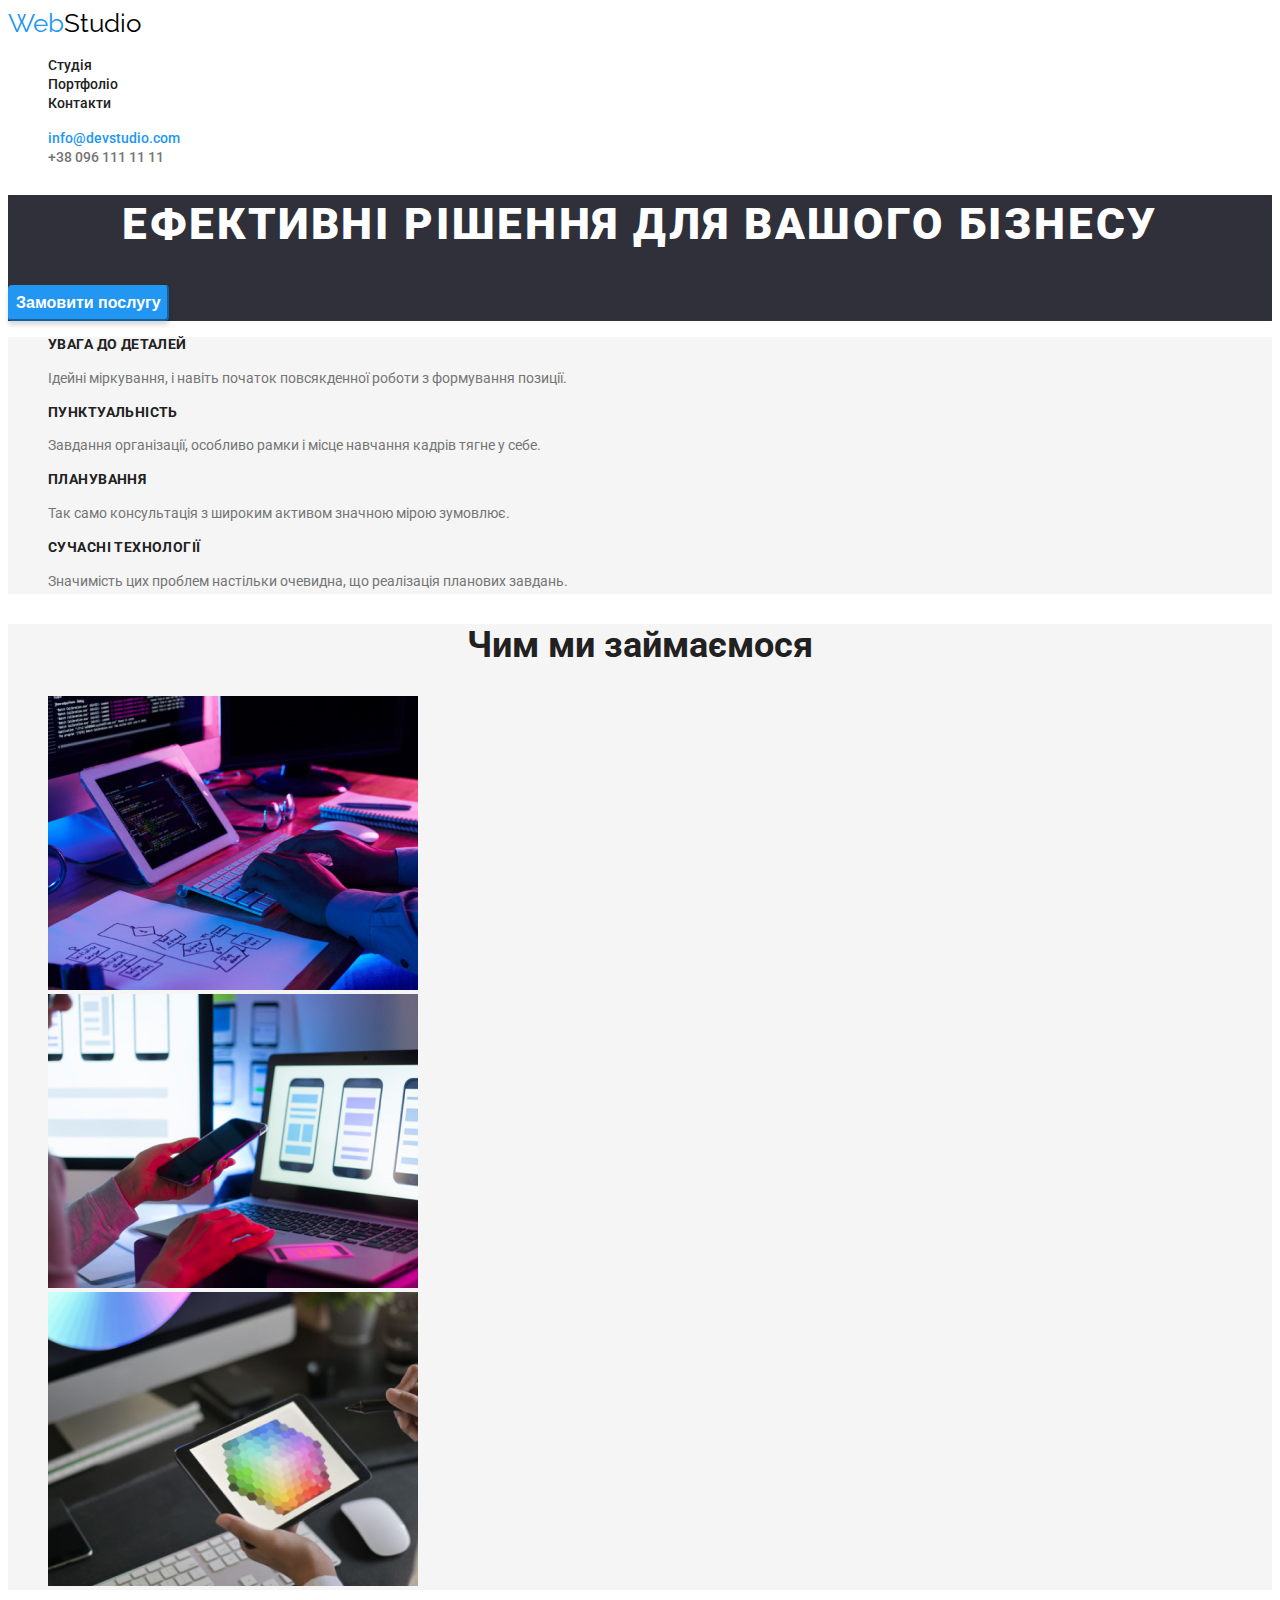
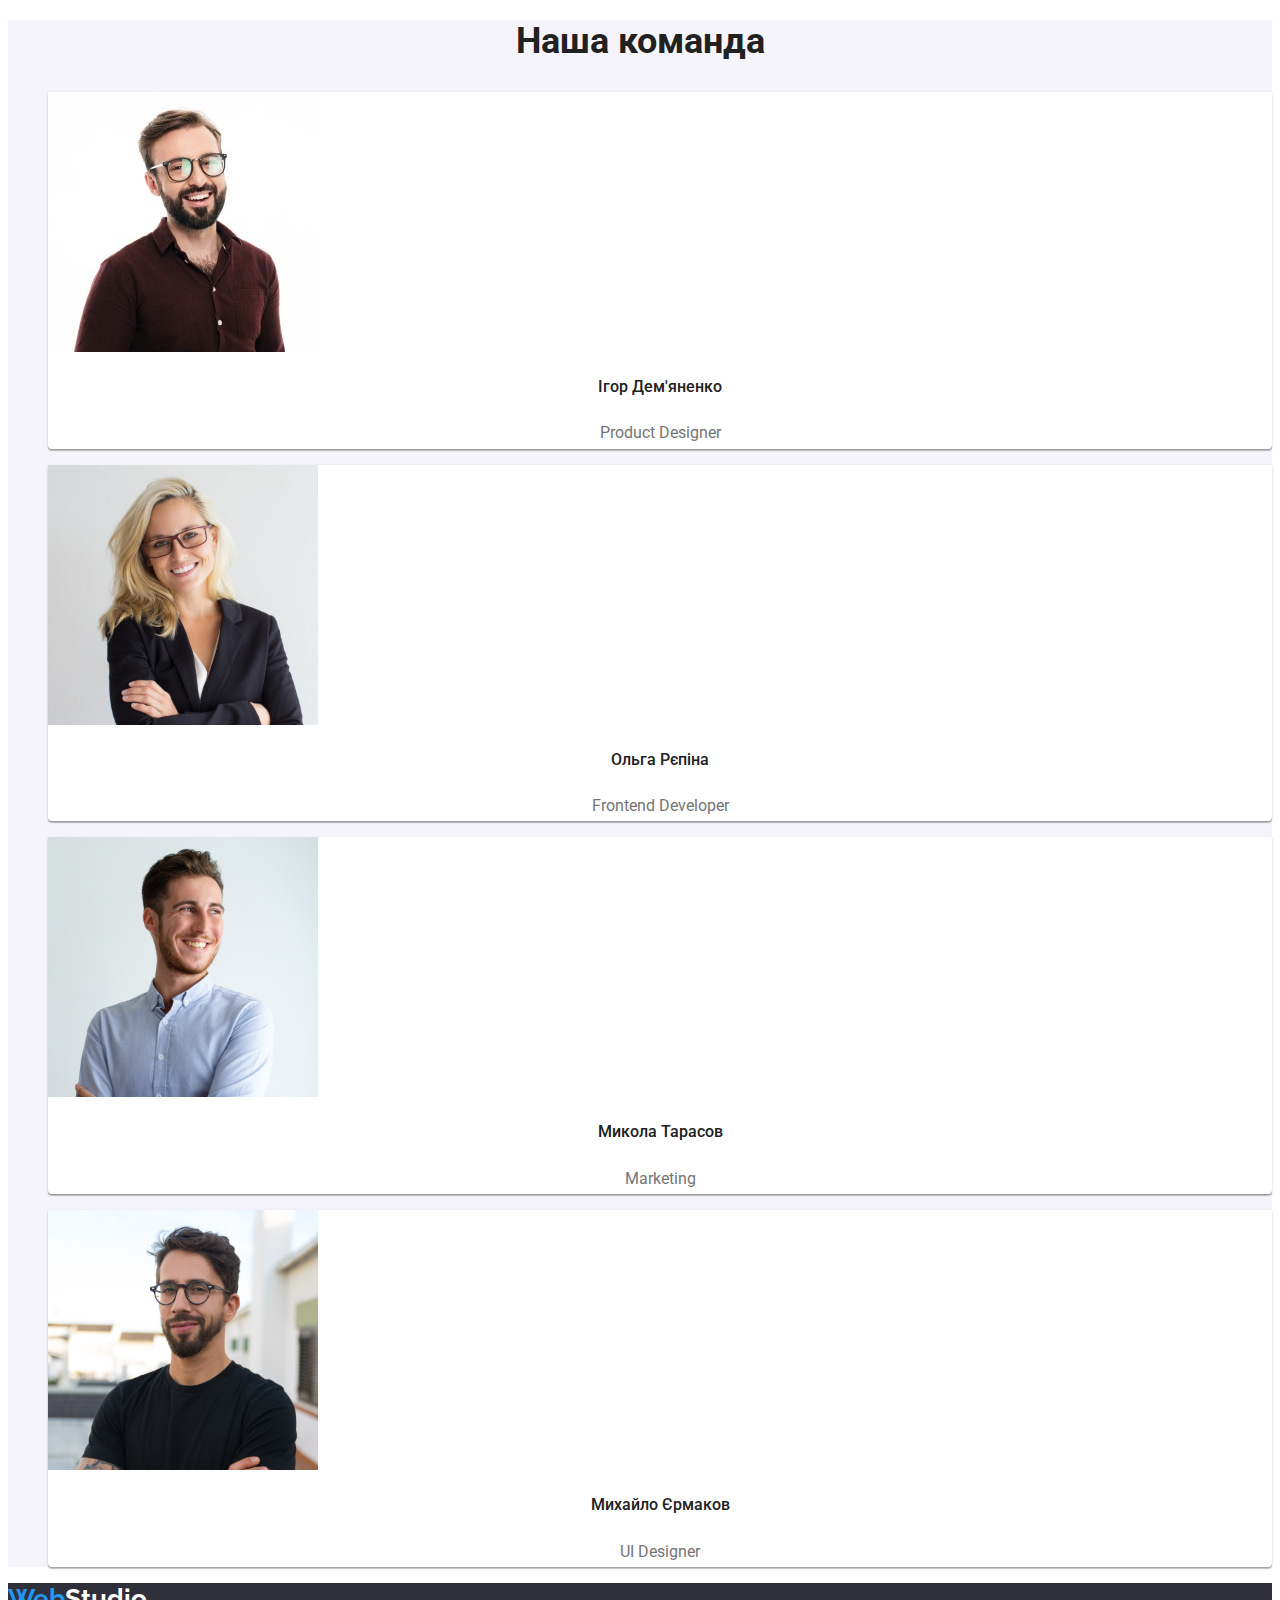
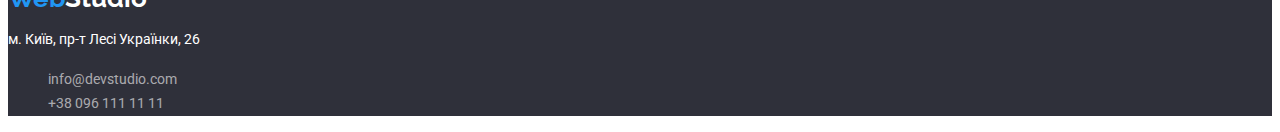
<file: index.html>
<!DOCTYPE html>
<html lang="uk">
    <head>
        <meta charset="utf-8">
        <meta name="viewport" content="width=device-width, intial-scale=1.0">
        <title>Document</title>
        <link href="https://fonts.googleapis.com/css2?family=Raleway:wght@700&family=Roboto:wght@400;500;700;900&display=swap"
        rel="stylesheet">
        <link rel="stylesheet" href="./css/styles.css">
    </head>
    <body>
        <header>
            <nav>
                <a href="/" class="logo">
                    <span>Web</span>Studio
                </a>
        
                <ul>
                    <li><a href="./index.html" class="list">Студія</a></li>
                    <li><a href="./portfolio.html" class="list">Портфоліо</a></li>
                    <li><a href="#" class="list">Контакти</a></li>
                </ul>
        
            </nav>
            <ul>
                <li><a href="#" class="item">info@devstudio.com</a></li>
                <li><a href="#" class="phone">+38 096 111 11 11</a></li>
            </ul>
        
        </header>
       
        <main>

            <div>
                <section class="promo-title">
                    <h1  class="title">Ефективні рішення для вашого бізнесу</h1>
                    <button class="button-title" type="button">Замовити послугу</button>
                </section>
            </div>

            <section class="aside">
                 <h2 hidden>Особливості</h2>
                   <ul>
                         <li>
                             <h3 class="subject">УВАГА ДО ДЕТАЛЕЙ</h3>
                             <p class="content">Ідейні міркування, і навіть початок повсякденної роботи з формування позиції.</p>
                         </li>
                         <li>
                             <h3 class="subject">ПУНКТУАЛЬНІСТЬ</h3>
                             <p class="content">Завдання організації, особливо рамки і місце навчання кадрів тягне у себе.</p>
                         </li>
                          <li>
                             <h3 class="subject">ПЛАНУВАННЯ</h3>
                             <p class="content">Так само консультація з широким активом значною мірою зумовлює.</p>
                         </li>
                         <li>
                             <h3 class="subject">СУЧАСНІ ТЕХНОЛОГІЇ</h3>
                             <p class="content">Значимість цих проблем настільки очевидна, що реалізація планових завдань.</p>
                         </li>
    
            </ul>                   

          </section>
          <section class="aside">
            <h2 class="heading">Чим ми займаємося</h2>
              <ul>
                   <li> 
                       <img src="./images/img1.jpg" alt="фото набору коду" width="370">
                  </li>

                  <li> 
                      <img src="./images/img2.jpg" alt="фото дзвінка" width="370">
                  </li>

                  <li> 
                      <img src="./images/img3.jpg" alt="фото вибору кольору" width="370">
                  </li>            
              </ul>

         </section>
         <section class="holder">
              <h2 class="heading">Наша команда</h2>
               <ul>
                 <li class="box">
                      <img src="./images/photodem.jpg" alt="фото демяненка" width="270">
                      <h3 class="name">Ігор Дем'яненко</h3>
                      <p class="text-box">Product Designer</p>
                 </li>                       
            
                 <li class="box"> 
                     <img src="./images/photorep.jpg" alt="фото репіної" width="270">
                     <h3 class="name">Ольга Рєпіна</h3>
                     <p class="text-box">Frontend Developer</p>
                 </li>

                  <li class="box"> 
                     <img src="./images/phototer.jpg" alt="фото тарасова" width="270">
                     <h3 class="name">Микола Тарасов</h3>
                     <p class="text-box">Marketing</p>
                 </li>

                 <li class="box"> 
                     <img src="./images/photoerm.jpg" alt="фото єрмакова" width="270">
                     <h3 class="name">Михайло Єрмаков</h3>
                     <p class="text-box">UI Designer</p>
                 </li>
             </ul>
         </section>
                  
        </main>
        <footer>
           <a href="/" class="footer-logo"><span>Web</span>Studio</a>
            <address>
             <p class="text">м. Київ, пр-т Лесі Українки, 26</p>
                  <ul>
                      <li><a href="amalino" class="search">info@devstudio.com</a></li>
                     <li><a href="tel" class="search">+38 096 111 11 11</a></li>
                 </ul>
            </address>
    
        </footer>

    </body>

</html>
</file>
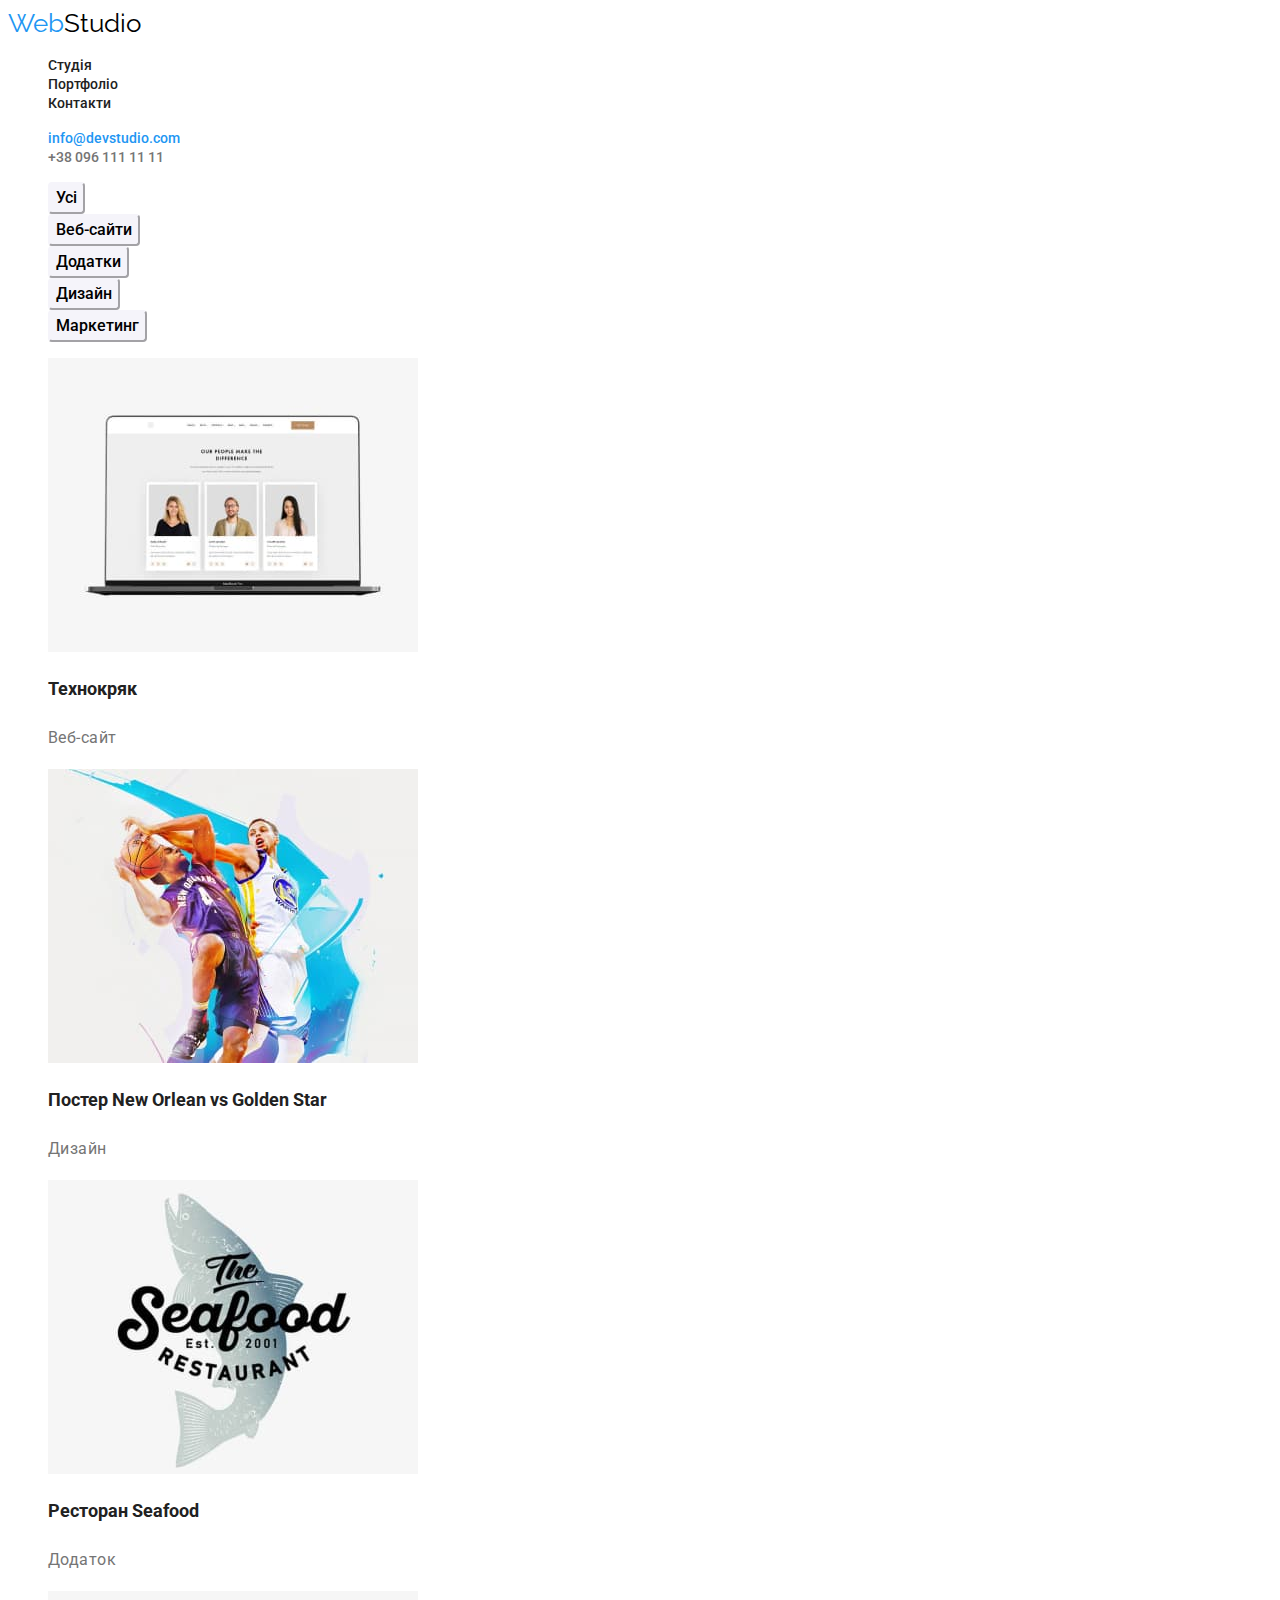
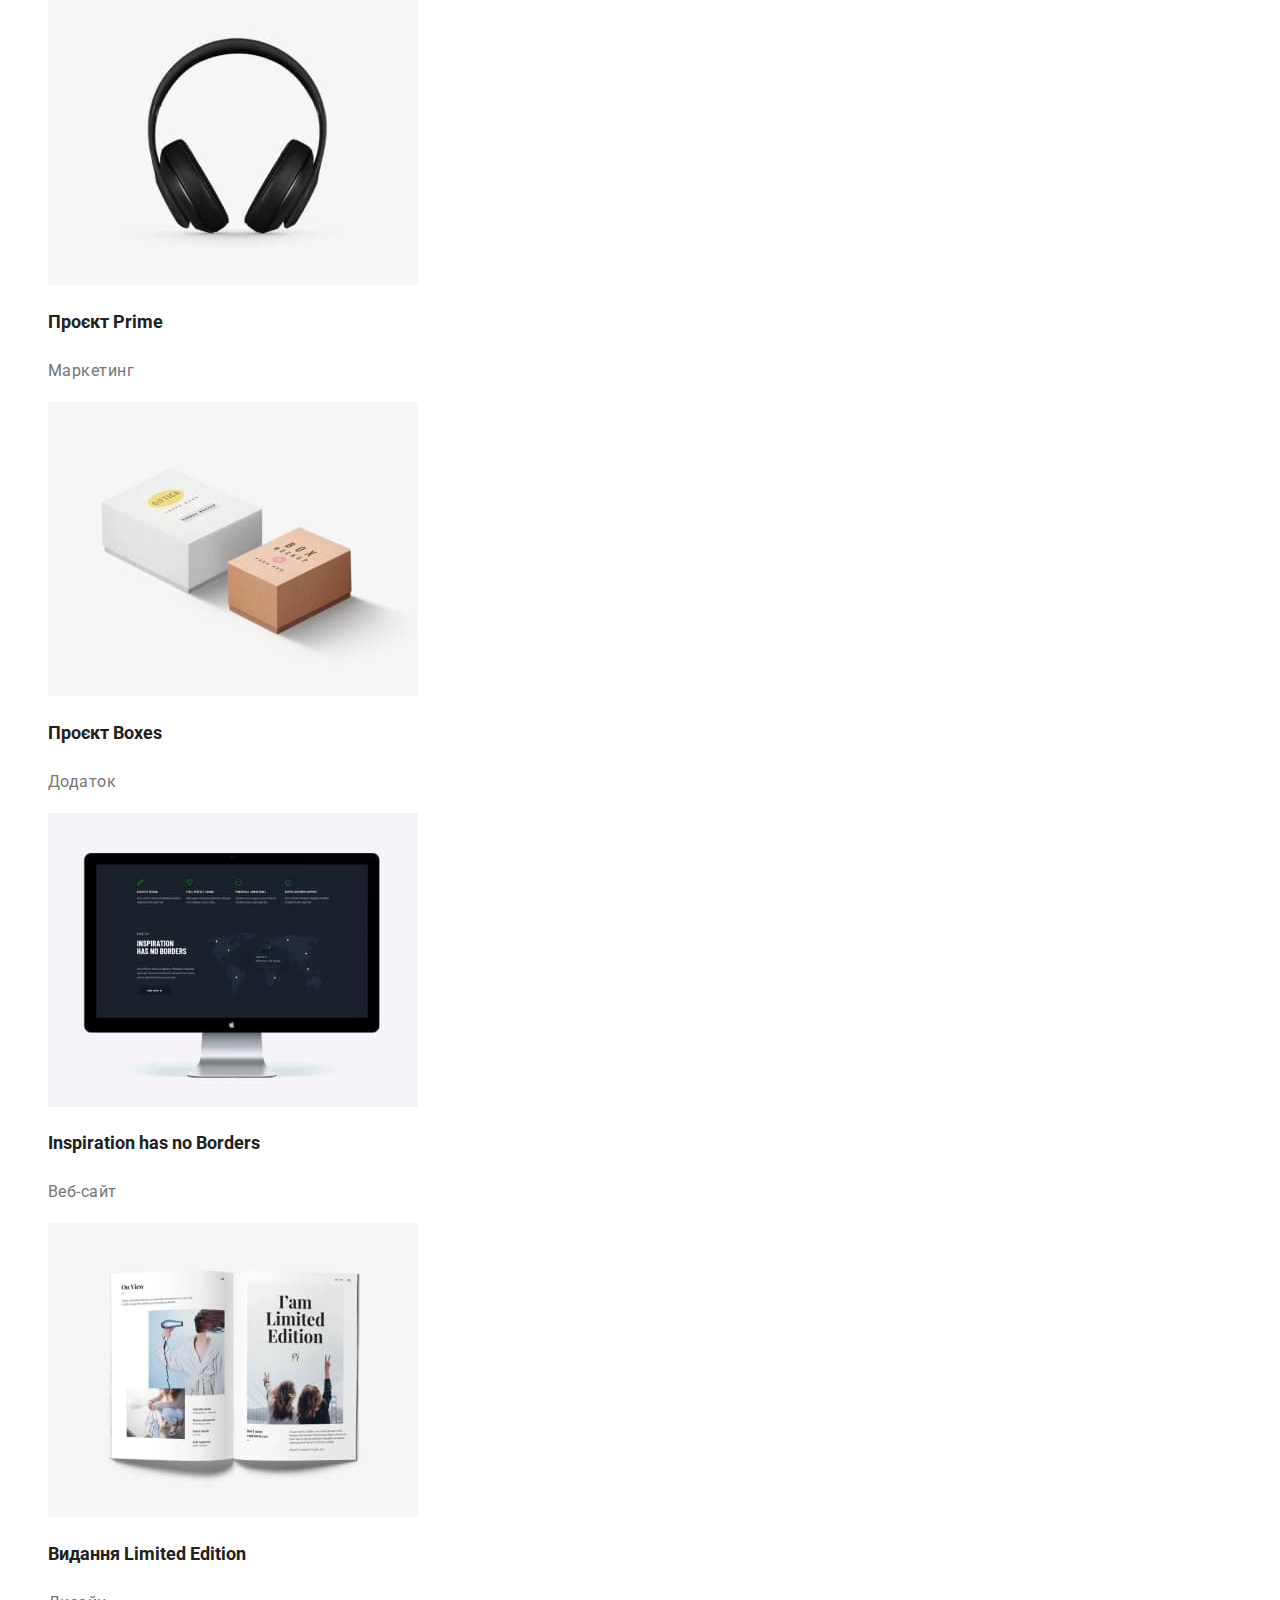
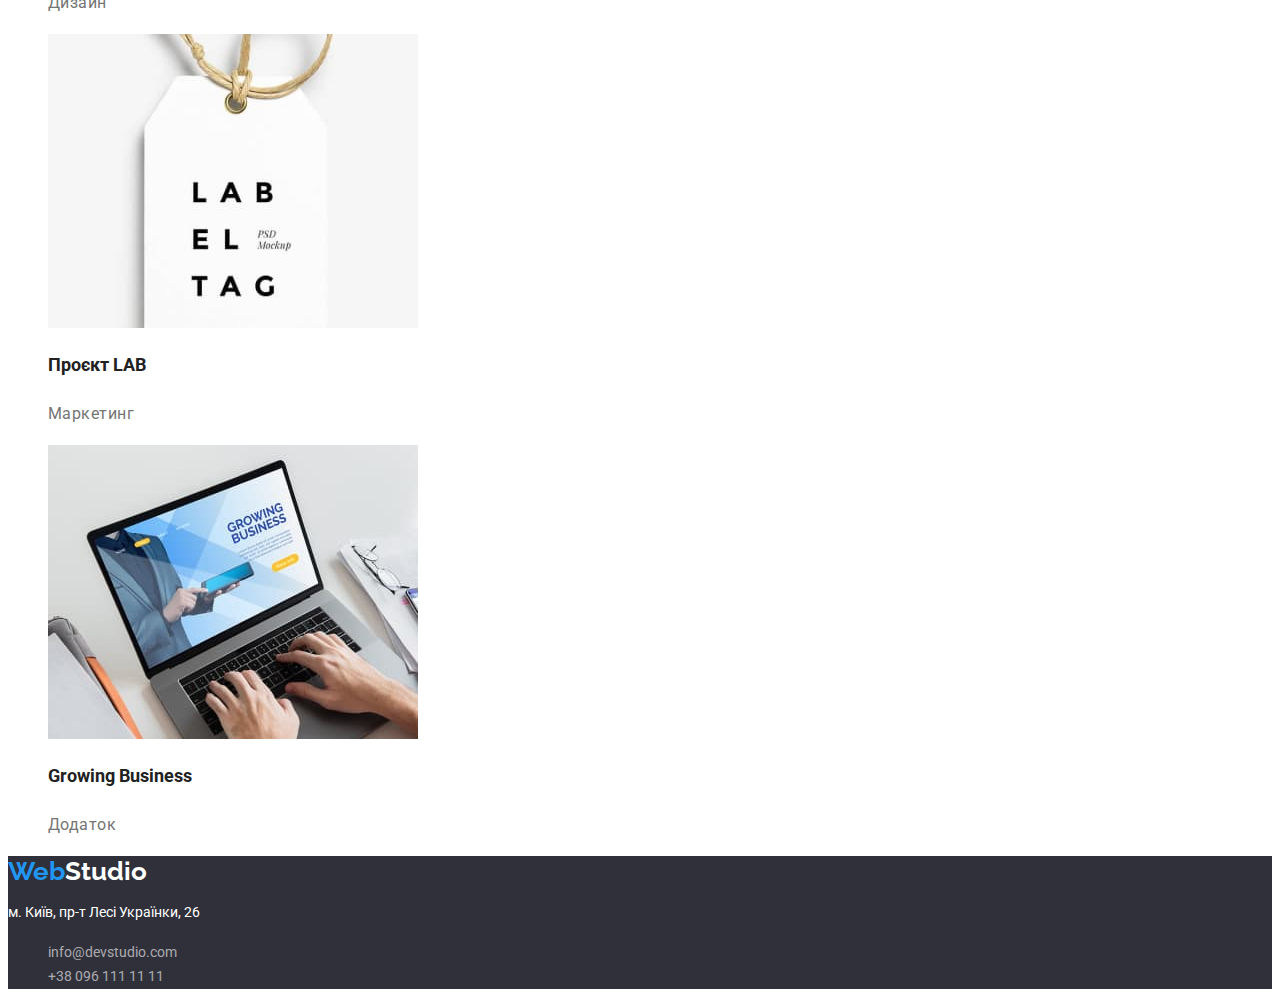
<file: portfolio.html>
<!DOCTYPE html>
<html lang="uk">

<head>
    <meta charset="utf-8">
    <meta name="viewport" content="width=device-width, intial-scale=1.0">
    <title>Document</title>
    <link href="https://fonts.googleapis.com/css2?family=Raleway:wght@700&family=Roboto:wght@400;500;700;900&display=swap"
    rel="stylesheet">
    <link rel="stylesheet" href="./css/styles.css">
</head>

<body>
    <header>
        <nav>
            <a href="/" class="logo">
             <span>Web</span>Studio
            </a>

            <ul>
                <li><a href="./index.html" class="list">Студія</a></li>
                <li><a href="./portfolio.html" class="list">Портфоліо</a></li>
                <li><a href="#" class="list">Контакти</a></li>
            </ul>

        </nav>
        <ul>
            <li><a href="#" class="item">info@devstudio.com</a></li>
            <li><a href="#" class="phone">+38 096 111 11 11</a></li>
        </ul>

    </header>

    <main>
        <section>
            <h1 hidden>Наш список робіт</h1>
            <ul>
                <li><button class="button" type="button">Усі</button></li>
                <li><button class="button"type="button">Веб-сайти</button></li>
                <li><button class="button"type="button">Додатки</button></li>
                <li><button class="button"type="button">Дизайн</button></li>
                <li><button class="button"type="button">Маркетинг</button></li>
            
            </ul>
            <ul>
                <li>
                    <a href="#">
                        <img src="./images/p1.jpg" alt="Фото ноутбука" width="370">
                        <h2 class="title-hero">Технокряк</h2>
                        <p class="desc">Веб-сайт</p>
                    </a>
                </li>
                <li>
                    <a href="#">
                        <img src="./images/p2.jpg" alt="Фото баскетболістів" width="370">
                        <h2 class="title-hero">Постер New Orlean vs Golden Star</h2>
                        <p class="desc">Дизайн</p>                  
                    </a>
                </li>
                <li>
                    <a href="#">
                        <img src="./images/р3.jpg" alt="Логотип ресторану Seafood" width="370">
                        <h2 class="title-hero">Ресторан Seafood</h2>
                        <p class="desc">Додаток</p>
                    </a>
                    
                </li>
                <li>
                    <a href="#">
                        <img src="./images/p4.jpg" alt="Фото навушників" width="370">
                        <h2 class="title-hero">Проєкт Prime</h2>
                        <p class="desc">Маркетинг</p>
                    </a>
                </li>
                <li>
                    <a href="#">
                        <img src="./images/p5.jpg" alt="Фото коробок" width="370">
                        <h2 class="title-hero">Проєкт Boxes</h2>
                        <p class="desc">Додаток</p>
                    </a>
                </li>
                <li>
                  <a href="#">
                    <img src="./images/p6.jpg" alt="Фото телевізора" width="370">
                    <h2 class="title-hero">Inspiration has no Borders</h2>
                    <p class="desc">Веб-сайт</p>
                  </a>
                </li>
                <li>
                   <a href="#">
                    <img src="./images/p7.jpg" alt="Фото відкритого журналу" width="370">
                    <h2 class="title-hero">Видання Limited Edition</h2>
                    <p class="desc">Дизайн</p>
                   </a>
                </li>
                <li>
                    <a href="#">
                        <img src="./images/p8.jpg" alt="Фото емблеми LAB" width="370">
                        <h2 class="title-hero">Проєкт LAB</h2>
                        <p class="desc">Маркетинг</p>
                    </a>
                </li>
                <li>
                   <a href="#">
                    <img src="./images/p9.jpg" alt="Фото роботи за ноутбуком" width="370">
                    <h2 class="title-hero">Growing Business</h2>
                    <p class="desc">Додаток</p>
                   </a>
                </li>
            </ul>

        </section>
      
       

    </main>
    <footer>
        <a href="/" class="footer-logo"><span>Web</span>Studio</a>
        <address>
            <p class="text">м. Київ, пр-т Лесі Українки, 26</p>
            <ul>
                <li><a href="amalino" class="search">info@devstudio.com</a></li>
                <li><a href="tel" class="search">+38 096 111 11 11</a></li>
            </ul>
        </address>

    </footer>

</body>

</html>
</file>
<file: css/styles.css>
:root{
 --header-background: #FFFFFF;
 --body-background: #F5F5F5;
 --footer-background: #2F303A;

 --color-primary:#212121;
 --hover-color:#2196F3;
}
body {
 font-family: 'Roboto',sans-serif;
 font-weight: 400;
 color: var(--color-primary);
 font-style: normal;
 text-decoration: none;
 
}
header {
 background:var(--header-background);
}
  
footer{
 background:var(--footer-background);
 text-decoration: none;
 font-style: normal;
}
span{
  color: var(--hover-color);
}
ul {
  list-style: none;
}
a{
  text-decoration: none;
}
.title{
  font-family: 'Roboto',sans-serif;
  font-weight: 900;
  font-size: 44px;
  line-height:1.36;
  text-align: center;
  letter-spacing: 0.06em;
  text-transform: uppercase;
  color:var(--header-background);
}
.promo-title{
  background: #2F303A;
}
.button-title{
  font-weight: 700;
  font-size: 16px;
  line-height: 1.87;
  color: var(--header-background);
  background: var(--hover-color);
  border-color: var(--hover-color);
  box-shadow: 0px 4px 4px rgba(0, 0, 0, 0.15);
  border-radius: 4px;
}
.aside{
  background: var(--body-background);
}
.holder{
  background: #F5F4FA;
}
.subject{
  font-weight: 700;
  font-size: 14px;
  line-height: 1.14;
  letter-spacing: 0.03em;
  text-transform: uppercase;
}
.content{
 font-size: 14px;
 line-height: 1.71;
 color: #757575;
}
.heading{
 font-weight: 700;
 font-size: 36px;
  line-height: 1.17;
 text-align: center;
 }
 .box{
  background: #FFFFFF;
  box-shadow: 0px 1px 3px rgba(0, 0, 0, 0.12), 0px 1px 1px rgba(0, 0, 0, 0.14), 0px 2px 1px rgba(0, 0, 0, 0.2);
  border-radius: 0px 0px 4px 4px;
 }
 .name{
  font-weight: 500;
  font-size: 16px;
  line-height: 1.9;
  text-align: center;
 }
 .text-box{
  font-size: 16px;
  line-height: 1.9;
  text-align: center;
  color: #757575;
 }
.button {
font-family: 'Roboto', sans-serif;
background: #F5F4FA;
border-radius: 4px;
font-weight: 500;
font-size: 16px;
line-height: 1.63;
cursor: pointer;
border-color: #F5F4FA;
text-align: center;
border-radius: 4px;
}
  
.button:hover {
 background: var(--hover-color);
 color: #FFFFFF;
 border-color: #F5F4FA;
box-shadow: 0px 3px 1px rgba(0, 0, 0, 0.1), 0px 1px 2px rgba(0, 0, 0, 0.08), 0px 2px 2px rgba(0, 0, 0, 0.12);
}
.logo{
 font-family: 'Raleway';
 font-size: 26px;
 line-height: 1.19;
 color: #000000;
 text-decoration: none;
}
.list{
 font-weight: 500;
 font-size: 14px;
 line-height: 1.14;
 color: var(--color-primary);
 text-decoration: none;
}
.list:hover{
 color: var(--hover-color);
}
.title-hero{
 font-weight: 700;
 font-size: 18px;
 line-height: 2;
 text-decoration: none;
 color: var(--color-primary);
}
.desc{
  font-size: 16px;
  line-height: 1.87;
  letter-spacing: 0.03em;
  color: #757575;
}
.item{
 font-weight: 500;
 font-size: 14px;
 line-height: 1.14;
 color:var(--hover-color);
 text-decoration: none;
}
.phone{
 font-weight: 500;
 font-size: 14px;
 line-height: 1.14;
 color: #757575;
 text-decoration: none;
}
    
.text{
 font-size: 14px;
 line-height: 1.71;
 color: #FFFFFF;
 font-style: normal;
}
.search{
 font-size: 14px;
 line-height: 1.71;
 text-decoration: none;
 font-style: normal;
  color: rgba(255, 255, 255, 0.6);
}
.footer-logo{
 font-family: 'Raleway';
 font-style: normal;
 font-weight: 700;
 font-size: 26px;
 line-height: 1.19;
 color: #FFFFFF;
 text-decoration: none;
}
</file>
